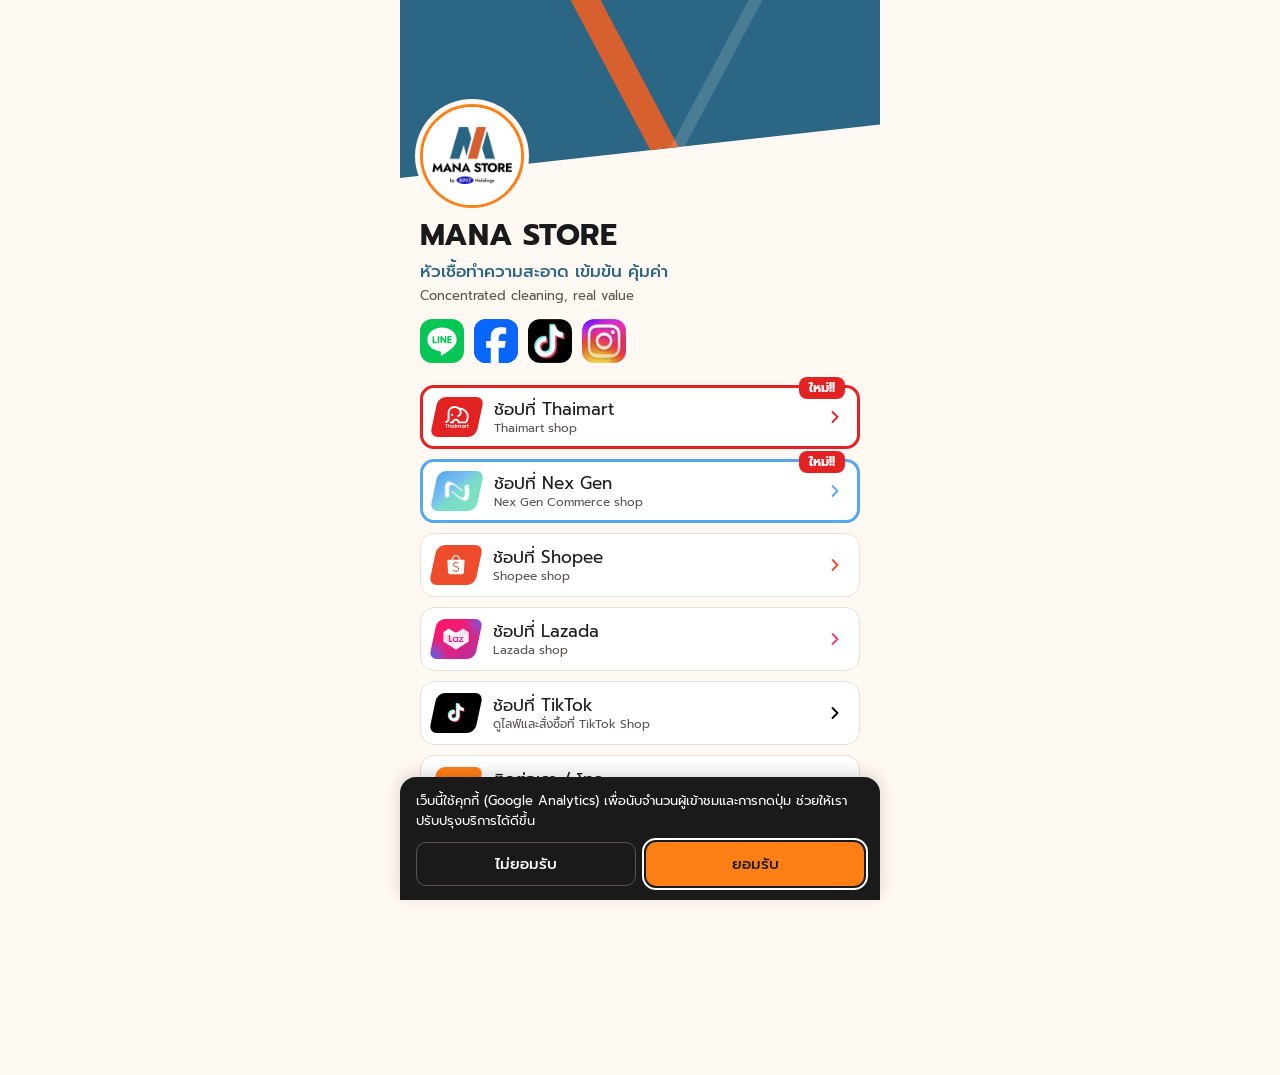
<file: index.html>
<!doctype html>
<html lang="th">
<head>
  <meta charset="utf-8">
  <meta name="viewport" content="width=device-width, initial-scale=1, viewport-fit=cover">
  <title>MANA STORE</title>
  <meta name="theme-color" content="#2B6684">
  <link rel="preconnect" href="https://fonts.googleapis.com">
  <link rel="preconnect" href="https://fonts.gstatic.com" crossorigin>
  <link rel="stylesheet" href="https://fonts.googleapis.com/css2?family=Kanit:wght@400;500;700&family=Prompt:wght@400;500;700&display=swap">
  <link rel="stylesheet" href="style.css">
  <script>
    // Google Analytics 4: counts visits and button clicks on the live site only,
    // so local tests and the Editor preview do not add to the numbers.
    const GA_ID = 'G-F92222KFC5';
    window.dataLayer = window.dataLayer || [];
    function gtag() { dataLayer.push(arguments); }

    // PDPA: no analytics cookies until the visitor accepts (Google Consent Mode).
    // The choice is remembered in this browser: 'granted' or 'denied'.
    const CONSENT_KEY = 'cookie-consent';
    const consent = (() => { try { return localStorage.getItem(CONSENT_KEY); } catch { return null; } })();
    gtag('consent', 'default', {
      analytics_storage: consent === 'granted' ? 'granted' : 'denied',
      ad_storage: 'denied', ad_user_data: 'denied', ad_personalization: 'denied'
    });

    if (/\.github\.io$/i.test(location.hostname)) {
      const s = document.createElement('script');
      s.async = true;
      s.src = 'https://www.googletagmanager.com/gtag/js?id=' + GA_ID;
      document.head.appendChild(s);
      gtag('js', new Date());
      gtag('config', GA_ID);
    }
  </script>
</head>
<body>
  <div id="page"></div>
  <div class="cookie-bar" id="cookie-bar" role="region" aria-label="การใช้คุกกี้" hidden>
    <p>เว็บนี้ใช้คุกกี้ (Google Analytics) เพื่อนับจำนวนผู้เข้าชมและการกดปุ่ม ช่วยให้เราปรับปรุงบริการได้ดีขึ้น</p>
    <div class="cookie-actions">
      <button type="button" class="cookie-no" data-consent="denied">ไม่ยอมรับ</button>
      <button type="button" class="cookie-yes" data-consent="granted">ยอมรับ</button>
    </div>
  </div>
  <script>
    // Show the cookie bar until the visitor chooses; then save the choice and hide it.
    // The "ตั้งค่าคุกกี้" link at the bottom of the page opens it again (see showCookieBar).
    const cookieBar = document.getElementById('cookie-bar');
    function showCookieBar() {
      cookieBar.hidden = false;
      document.body.classList.add('has-cookie-bar');
      cookieBar.querySelector('.cookie-yes').focus();
    }
    // Withdrawing consent also removes the Google Analytics cookies already saved
    function deleteGaCookies() {
      for (const c of document.cookie.split(';')) {
        const name = c.split('=')[0].trim();
        if (!name.startsWith('_ga')) continue;
        for (const domain of ['', '; domain=' + location.hostname, '; domain=.' + location.hostname])
          document.cookie = `${name}=; Max-Age=0; path=/${domain}`;
      }
    }
    cookieBar.addEventListener('click', e => {
      const choice = e.target.closest('[data-consent]')?.dataset.consent;
      if (!choice) return;
      try { localStorage.setItem(CONSENT_KEY, choice); } catch {}
      gtag('consent', 'update', { analytics_storage: choice });
      if (choice === 'denied') deleteGaCookies();
      cookieBar.hidden = true;
      document.body.classList.remove('has-cookie-bar');
    });
    if (!consent) showCookieBar();
  </script>
  <script src="render.js"></script>
  <script>
    // no-store so a new config.json shows at once after upload
    fetch('config.json', { cache: 'no-store' })
      .then(r => r.json())
      .then(cfg => {
        const name = renderPage(cfg, document.getElementById('page'));
        if (name) document.title = name;
        // Small "ตั้งค่าคุกกี้" link under the footer, so visitors can change their choice
        const settings = document.createElement('button');
        settings.type = 'button';
        settings.className = 'cookie-settings';
        settings.textContent = 'ตั้งค่าคุกกี้';
        settings.addEventListener('click', showCookieBar);
        document.querySelector('.lp-footer')?.after(settings);
        if (location.hash === '#contacts') document.querySelector('a[href="#contacts"]')?.click();
      })
      .catch(() => {
        document.getElementById('page').textContent = 'Cannot load config.json';
      });

    // One "link_click" event per tap, named by the button, so reports read
    // "ช้อปที่ Shopee" instead of a web address.
    document.addEventListener('click', e => {
      const a = e.target.closest('a');
      if (!a) return;
      let label = '';
      if (a.matches('.lp-link')) label = a.querySelector('.lp-label')?.textContent || '';
      else if (a.matches('.lp-social')) label = a.getAttribute('aria-label') || '';
      else if (a.matches('.lp-call')) label = 'โทร ' + (a.querySelector('.lp-call-name')?.textContent || a.href);
      else if (a.matches('.lp-promo-cta')) label = 'โปรโมชัน';
      else return;
      gtag('event', 'link_click', {
        link_label: label.trim(),
        link_url: a.getAttribute('href'),
        transport_type: 'beacon'
      });
    });
  </script>
</body>
</html>
</file>
<file: style.css>
/* MANA STORE Link Page, design 2c "Slant band".
   Colours and font come from config.json as CSS variables (set by render.js). */
* { box-sizing: border-box; }
html, body { margin: 0; min-height: 100%; }

#page {
  min-height: 100vh;
  background: var(--bg);
  color: #1A1A1A;
  font-family: var(--font);
}

.lp {
  position: relative;
  overflow: hidden;
  width: 100%;
  max-width: 480px;
  margin: 0 auto;
  display: flex;
  flex-direction: column;
}

/* 1. Header band */
.lp-band {
  position: relative;
  height: 178px;
  background: var(--secondary);
  clip-path: polygon(0 0, 100% 0, 100% 70%, 0 100%);
}
.lp-stripe { position: absolute; top: -20px; height: 230px; }
.lp-stripe-a { left: 46%; width: 30px; background: var(--accent); transform: skewX(28deg); }
.lp-stripe-b { left: 62%; width: 14px; background: #FFFFFF; opacity: .14; transform: skewX(-28deg); }

/* 2. Content */
.lp-body {
  position: relative;
  padding: 0 20px 28px;
  margin-top: -74px;
  display: flex;
  flex-direction: column;
  gap: 22px;
}

/* 3. Profile header */
.lp-header { display: flex; flex-direction: column; gap: 12px; }
.lp-logo {
  width: var(--logo-size); height: var(--logo-size);
  flex: none;
  border-radius: 50%;
  background: #FFFFFF;
  border: var(--logo-border-w) solid var(--logo-border);
  box-shadow: 0 0 0 5px var(--bg);
  overflow: hidden;
  display: flex; align-items: center; justify-content: center;
}
.lp-logo img { width: 100%; height: 100%; object-fit: contain; }
.lp-logo-fallback { font-size: calc(var(--logo-size) * .46); font-weight: 700; color: var(--secondary); }
.lp-text { display: flex; flex-direction: column; gap: 4px; }
.lp-name { margin: 0; font-size: 30px; line-height: 1.05; font-weight: 700; letter-spacing: .01em; }
.lp-tagline { margin: 4px 0 0; font-size: 17px; line-height: 1.4; font-weight: 500; color: var(--secondary); text-wrap: pretty; }
.lp-tagline-en { margin: 0; font-size: 13px; line-height: 1.4; color: #5C5450; }

.lp-socials { display: flex; gap: 10px; margin-top: 2px; }
.lp-social {
  width: 44px; height: 44px;
  border-radius: 12px;
  background: var(--secondary);
  color: var(--secondary-ink);
  display: flex; align-items: center; justify-content: center;
  transition: transform .08s;
}
.lp-social:active { transform: scale(.94); }

/* 4. Promo card */
.lp-promo {
  display: grid;
  grid-template-columns: minmax(0, 1fr) 128px;
  min-height: 150px;
  background: var(--primary);
  color: var(--primary-ink);
  border-radius: 18px;
  overflow: hidden;
}
.lp-promo-text { padding: 16px; display: flex; flex-direction: column; gap: 6px; align-items: flex-start; }
.lp-promo-tag {
  font-size: 12px; font-weight: 500;
  background: var(--primary-ink); color: var(--chip-text);
  padding: 3px 9px; border-radius: 6px;
  transform: skewX(-8deg);
}
.lp-promo-title { margin: 4px 0 0; font-size: 18px; font-weight: 700; line-height: 1.25; text-wrap: pretty; }
.lp-promo-body { margin: 0; font-size: 13px; line-height: 1.4; }
.lp-promo-cta {
  margin-top: auto;
  min-height: 40px; padding: 0 16px;
  border-radius: 10px;
  background: var(--primary-ink); color: var(--chip-text);
  font-size: 15px; font-weight: 500;
  display: flex; align-items: center;
  text-decoration: none;
}
.lp-promo-cta:active { transform: translateY(1px); }
.lp-promo-img { background: #F3E7DE; clip-path: polygon(28% 0, 100% 0, 100% 100%, 0 100%); }
.lp-promo-img img { width: 100%; height: 100%; object-fit: cover; display: block; }

/* 5. Link buttons */
.lp-links { display: flex; flex-direction: column; gap: 10px; }
.lp-link {
  --chip: var(--primary);
  --chip-ink: var(--primary-ink);
  min-height: 64px;
  border-radius: 14px;
  background: #FFFFFF;
  border: 1.5px solid #EADFD6;
  color: #1A1A1A;
  display: flex; align-items: center; gap: 14px;
  padding: 0 14px 0 12px;
  text-decoration: none;
  transition: transform .08s, background .08s;
}
.lp-link.is-secondary { --chip: var(--secondary); --chip-ink: var(--secondary-ink); }
.lp-link:active { transform: scale(.98); background: #FCEBE2; border-color: var(--primary); }
@media (hover: hover) { .lp-link:hover { background: #FEF5EF; } }

/* Buttons that have no link yet: same look, no press effect */
.no-link { cursor: default; -webkit-tap-highlight-color: transparent; }
.lp-link.no-link:active, .lp-link.no-link:hover { transform: none; background: #FFFFFF; border-color: #EADFD6; }
.lp-social.no-link:active, .lp-promo-cta.no-link:active { transform: none; }

/* New channel: thick border in the platform's colour (--new-color) and a red badge.
   The padding is 1.5px less on each side, so the content stays where it was. */
.lp-link.is-new {
  position: relative;
  border-width: 3px;
  padding: 0 12.5px 0 10.5px;
}
.lp-link.is-new, .lp-link.is-new:hover, .lp-link.is-new:active { border-color: var(--new-color, var(--chip)); }
.lp-new-badge {
  position: absolute;
  top: -11px; right: 12px;
  padding: 1px 10px;
  border-radius: 8px;
  background: #E32223;
  color: #FFFFFF;
  font-size: 13px;
  font-weight: 700;
  line-height: 1.5;
}

.lp-chip {
  width: 46px; height: 40px; flex: none;
  border-radius: 8px;
  background: var(--chip); color: var(--chip-ink);
  transform: skewX(-12deg);
  display: flex; align-items: center; justify-content: center;
}
.lp-chip svg { transform: skewX(12deg); }

/* Brand style. Slanted shop chips: brand colour in the chip shape, logo a little smaller.
   Square social tiles: the full app icon, because the tile already has the app-icon shape. */
.lp-chip.is-brand, .lp-social.is-brand { overflow: hidden; }
.lp-chip.is-brand svg { width: 32px; height: 32px; }
.lp-social.is-brand svg, .lp-social.is-app-image img { width: 100%; height: 100%; display: block; }
/* The Facebook "f" sits on the bottom edge, as in its app icon */
.lp-chip.brand-facebook { align-items: flex-end; }
.lp-chip.brand-facebook svg { width: 34px; height: 34px; }
.lp-labels { flex: 1; min-width: 0; display: flex; flex-direction: column; line-height: 1.25; }
.lp-label { font-size: 17px; font-weight: 400; }
.lp-sub { font-size: 12px; color: #5C5450; }
.lp-chevron { color: var(--chip); flex: none; }

/* 6. Footer */
.lp-footer {
  margin-top: 6px;
  display: flex; align-items: center; justify-content: center; gap: 8px;
  font-size: 12px; color: #5C5450;
}
.lp-dash { width: 14px; height: 4px; }
.lp-dash-a { background: var(--secondary); transform: skewX(-30deg); }
.lp-dash-b { background: var(--accent); transform: skewX(30deg); }

/* Focus */
.lp a:focus-visible, .lp-sheet a:focus-visible, .lp-sheet button:focus-visible {
  outline: 2px solid var(--secondary);
  outline-offset: 2px;
}

/* Contact pop-up (bottom sheet) */
.lp-overlay {
  position: fixed; inset: 0; z-index: 10;
  background: rgba(26, 26, 26, .5);
  display: flex; align-items: flex-end; justify-content: center;
  animation: lp-fade .15s ease-out;
}
.lp-overlay[hidden] { display: none; }
.lp-sheet {
  width: 100%; max-width: 480px;
  background: var(--bg);
  border-radius: 20px 20px 0 0;
  padding: 20px 20px calc(24px + env(safe-area-inset-bottom));
  font-family: var(--font);
  animation: lp-up .2s ease-out;
}
.lp-sheet-head { display: flex; align-items: center; justify-content: space-between; gap: 12px; }
.lp-sheet-title { margin: 0; font-size: 20px; font-weight: 700; color: #1A1A1A; }
.lp-sheet-close {
  width: 44px; height: 44px; flex: none;
  border: 0; border-radius: 12px;
  background: #F3E7DE; color: #1A1A1A;
  display: flex; align-items: center; justify-content: center;
  cursor: pointer;
}
.lp-sheet-hint { margin: 2px 0 16px; font-size: 13px; color: #5C5450; }
.lp-calls { display: flex; flex-direction: column; gap: 10px; }
.lp-call {
  min-height: 56px;
  border-radius: 999px;
  background: var(--secondary);
  color: var(--secondary-ink);
  display: flex; align-items: center; gap: 10px;
  padding: 0 20px 0 16px;
  font-size: 18px; font-weight: 500;
  text-decoration: none;
  transition: transform .08s;
}
.lp-call:active { transform: scale(.98); }
.lp-call-icon { color: var(--primary); display: flex; }
.lp-call-icon svg { fill: currentColor; }
.lp-call-num { letter-spacing: .01em; }
.lp-call-name { margin-left: auto; }

@keyframes lp-fade { from { opacity: 0; } }
@keyframes lp-up { from { transform: translateY(24px); opacity: 0; } }
@media (prefers-reduced-motion: reduce) {
  .lp-overlay, .lp-sheet { animation: none; }
}

/* Cookie bar (PDPA): fixed at the bottom until the visitor chooses.
   It sits under the contact pop-up (z-index 10). */
.cookie-bar {
  position: fixed;
  left: 50%; bottom: 0;
  transform: translateX(-50%);
  z-index: 9;
  width: 100%; max-width: 480px;
  padding: 14px 16px calc(14px + env(safe-area-inset-bottom));
  background: #1A1A1A;
  color: #FFFFFF;
  font-family: 'Prompt', 'Kanit', sans-serif;
  border-radius: 16px 16px 0 0;
  box-shadow: 0 -4px 16px rgba(0, 0, 0, .15);
}
.cookie-bar[hidden] { display: none; }
.cookie-bar p { margin: 0 0 12px; font-size: 13px; line-height: 1.5; }
.cookie-actions { display: flex; gap: 10px; }
.cookie-actions button {
  flex: 1;
  min-height: 44px;
  border-radius: 10px;
  font: inherit; font-size: 15px; font-weight: 500;
  cursor: pointer;
}
.cookie-no { background: transparent; color: #FFFFFF; border: 1.5px solid #5C5450; }
.cookie-yes { background: #FF7F17; color: #1A1A1A; border: 0; }
.cookie-actions button:focus-visible { outline: 2px solid #FFFFFF; outline-offset: 2px; }
/* Keep the footer visible above the bar */
body.has-cookie-bar #page { padding-bottom: 140px; }
/* "ตั้งค่าคุกกี้" link under the footer: opens the cookie bar again */
.cookie-settings {
  align-self: center;
  margin-top: -14px;
  padding: 8px 12px;
  background: none; border: 0;
  color: #5C5450;
  font: inherit; font-size: 12px;
  text-decoration: underline;
  cursor: pointer;
}
.cookie-settings:focus-visible { outline: 2px solid var(--secondary); outline-offset: 2px; border-radius: 6px; }
</file>
